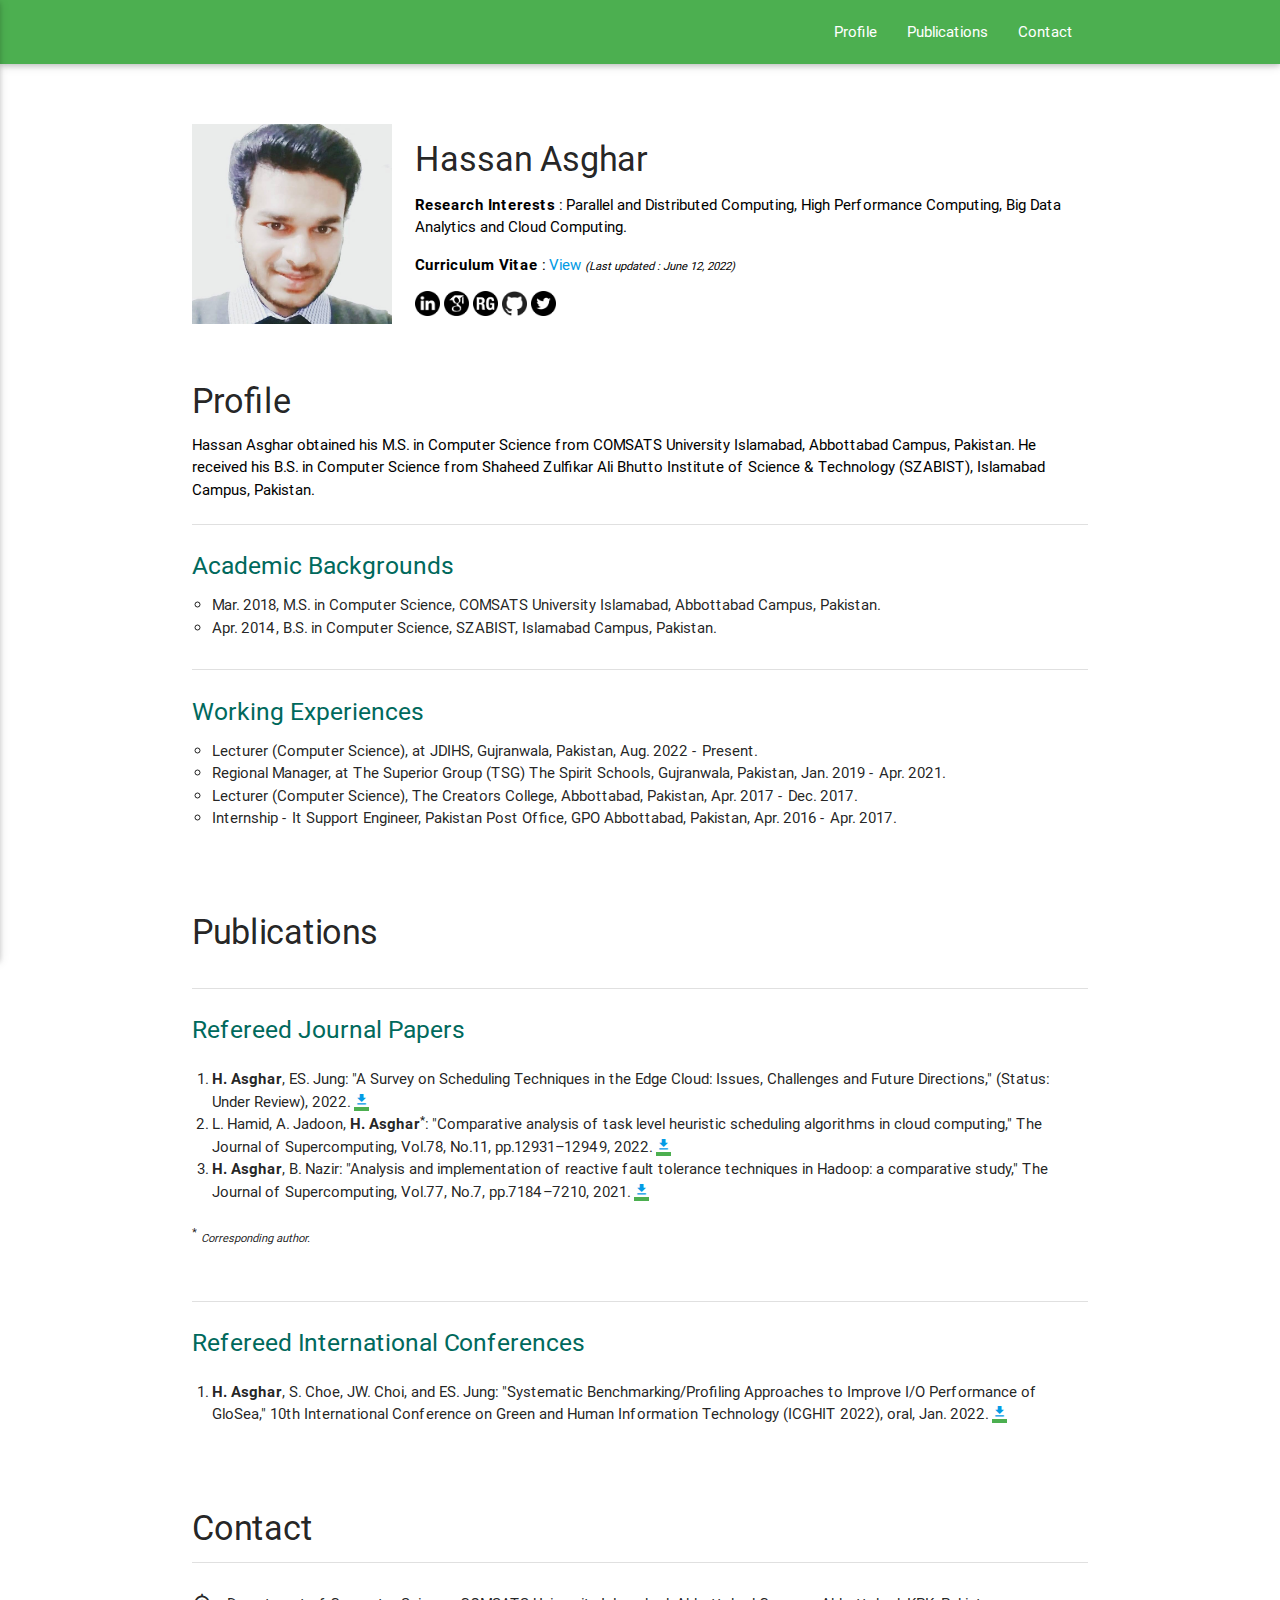
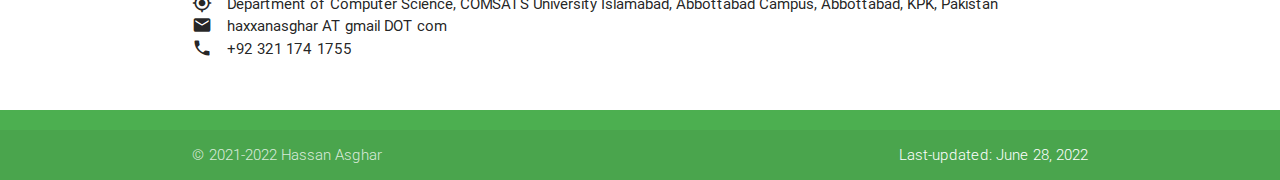
<file: index.html>
<!DOCTYPE html>
<html lang="english">

<head prefix="og: http://ogp.me/ns# fb: http://ogp.me/ns/fb# article: http://ogp.me/ns/article#">
  <meta charset="utf-8" />
  <meta http-equiv="Content-Type" content="text/html; charset=UTF-8"/>
  <meta name="viewport" content="width=device-width, initial-scale=1, maximum-scale=1.0"/>
  <title>Hassan Asghar</title>
  <!-- CSS  -->
  <link href="https://fonts.googleapis.com/icon?family=Material+Icons" rel="stylesheet">
  <link href="css/materialize.css" type="text/css" rel="stylesheet" media="screen,projection"/>
  <link href="css/style.css" type="text/css" rel="stylesheet" media="screen,projection"/>

  <!-- favicon -->
  <link rel="shortcut icon" href="figures/circuit_black.ico" />

	<!-- OGP -->
	<meta property="og:title" content="Hassan Asghar" />
	<meta property="og:type" content="website" />
	<meta property="og:description" content="I am Hassan.This site introduces my profile and current research progress." />
	<meta property="og:image" content="" />
	<meta property="fb:admins" content="100006481691635" />
</head>


<body>
  <nav class="green" role="navigation">
    <div class="nav-wrapper container">
      <ul class="right hide-on-med-and-down">
        <li><a href="#sec-profile">Profile</a></li>
        <li><a href="#sec-publications">Publications</a></li>
        <li><a href="#sec-contact">Contact</a></li>
      </ul>

      <!-- for mobile phones -->
      <ul id="nav-mobile" class="side-nav">
        <li><a href="#sec-profile">Profile</a></li>
        <li><a href="#sec-publications">Publications</a></li>
        <li><a href="#sec-contact">Contact</a></li>
      </ul>
      <a href="#" data-activates="nav-mobile" class="button-collapse"><i class="material-icons">menu</i></a>
    </div>
  </nav>


  <!-- ---------------Top of Page--------------- -->
   
    <div class="container">
    <div class="section no-pad-bot" id="sec-top">
      <br><br>
      <div class="row">
	
        <div class="col m3.8 l3.8 hide-on-small-only left">
          <img class="responsive-img" width="200" height="220" alt="Hassan Asghar Picture" src="figures/Hassan.jpeg" />
        </div>
        <div class="col s12 m9 l9">
		<h4 class="header">Hassan Asghar</h4>
					
						<p class="black-text"> <b class="black-text">Research Interests</b> : Parallel and Distributed Computing, High Performance Computing, Big Data Analytics and Cloud Computing.</p>
						<p class="black-text"><b class="black-text">Curriculum Vitae</b> : <a href="Asghar_cv.pdf" target="blank">View</a> <small><i>(Last updated : June 12, 2022)</i></small></p>
							
							<a href="https://www.linkedin.com/in/haxxanasghar/"><img class="responsive-img" width="25" src="figures/linkedin.png" /></a>
							<a href="https://scholar.google.com/citations?hl=en&user=NU8-MGwAAAAJ"><img class="responsive-img" width="25" src="figures/google.png" /></a>
							<a href="https://www.researchgate.net/profile/Hassan-Asghar-2"><img class="responsive-img" width="25" src="figures/researchgate.png" /></a>
							<a href="https://github.com/haxxanasghar"><img class="responsive-img" width="25" src="figures/github.png" /></a>
							<a href="https://twitter.com/haxxanasghar"><img class="responsive-img" width="25" src="figures/twitter.png" /></a>
							
						
							
      </div>
	    
		
         	
	      </div>
	     
    </div>
	  
         

         
  </div>
       
	
  <!-- ---------------Profile--------------- -->
  <div class="container">
    <div class="section no-pad-bot" id="sec-profile">
      <h4 class="header">Profile</h4>
      <span class="black-text">Hassan Asghar obtained his M.S. in Computer Science from COMSATS University Islamabad, Abbottabad Campus, Pakistan. He received his B.S. in Computer Science from Shaheed Zulfikar Ali Bhutto Institute of Science & Technology (SZABIST), Islamabad Campus, Pakistan.</span>
    </div>
    <br />
    <div class="divider"></div>
    <div class="section">
      <h5 class="header teal-text text-darken-3">Academic Backgrounds</h5>
      <ul id="mylist">
        <li>Mar. 2018, M.S. in Computer Science, COMSATS University Islamabad, Abbottabad Campus, Pakistan.</li>
        <li>Apr. 2014, B.S. in Computer Science, SZABIST, Islamabad Campus, Pakistan.</li>
      
      </ul>
    </div>
    <div class="divider"></div>
    <div class="section">
      <h5 class="header teal-text text-darken-3">Working Experiences</h5>
      <ul id="mylist">
        <li>Lecturer (Computer Science), at JDIHS, Gujranwala, Pakistan, Aug. 2022 - Present. </li>
	<li>Regional Manager, at The Superior Group (TSG) The Spirit Schools, Gujranwala, Pakistan, Jan. 2019 - Apr. 2021. </li>
        <li>Lecturer (Computer Science), The Creators College, Abbottabad, Pakistan, Apr. 2017 - Dec. 2017.</li>
        <li>Internship - It Support Engineer, Pakistan Post Office, GPO Abbottabad, Pakistan, Apr. 2016 - Apr. 2017.</li>
      </ul>
    </div>
  
    
 
    

  </div>
  <br />

  <!-- ---------------Publications--------------- -->
  <div class="container">
    <div class="section no-pad-bot" id="sec-publications">
      <h4 class="header">Publications</h4>
    </div>
    <br />
    <div class="divider"></div>
    <div class="section"><!-- Refereed Journal Papers -->
      <h5 class="header teal-text text-darken-3">Refereed Journal Papers</h5>
      <div class="valign-wrapper">
        <ol id="mylist">
					<li>
						<b>H. Asghar</b>, ES. Jung: "A Survey on Scheduling Techniques in the Edge Cloud: Issues, Challenges and Future Directions," (Status: Under Review), 2022. 
						<a href="https://arxiv.org/pdf/2202.07799.pdf" target="_blank" class="btn-small waves-light green"><i class="tiny material-icons white">file_download</i></a>
					</li>
					<li>
						L. Hamid, A. Jadoon, <b>H. Asghar<sup>*</sup></b>: "Comparative analysis of task level heuristic scheduling algorithms in cloud computing," The Journal of Supercomputing, Vol.78, No.11, pp.12931–12949, 2022. 
						<a href="https://link.springer.com/article/10.1007/s11227-022-04382-x" target="_blank" class="btn-small waves-light green"><i class="tiny material-icons white">file_download</i></a>
					</li>
					<li>
						<b>H. Asghar</b>, B. Nazir: "Analysis and implementation of reactive fault tolerance techniques in Hadoop: a comparative study," The Journal of Supercomputing, Vol.77, No.7, pp.7184–7210, 2021. 
						<a href="https://link.springer.com/article/10.1007/s11227-020-03491-9" target="_blank" class="btn-small waves-light green"><i class="tiny material-icons white">file_download</i></a>
					</li>
					<br>
			<sup>*</sup> <i><small>Corresponding author.</small></i>		
					
      </div>
    </div><!-- END of Refereed Journal Papers -->

    <br /><div class="divider"></div>
    <div class="section"><!-- Refereed International Conferences -->
      <h5 class="header teal-text text-darken-3">Refereed International Conferences</h5>

      <div class="valign-wrapper">
        <ol id="mylist" class="left">
					<li>
						<b>H. Asghar</b>, S. Choe, JW. Choi, and ES. Jung: "Systematic Benchmarking/Profiling Approaches to Improve I/O Performance of GloSea," 10th International Conference on Green and Human Information Technology (ICGHIT 2022), oral, Jan. 2022.
						<a href="https://www.researchgate.net/publication/358503056_Systematic_BenchmarkingProfiling_Approaches_to_Improve_IO_Performance_of_GloSea" target="_blank" class="btn-small waves-light green"><i class="tiny material-icons white">file_download</i></a>
					</li>

					
        </ol>
      </div>
    </div><!-- END of Refereed International Conferences -->

    
		
  </div>
  <br>

  <!-- ---------------Contact--------------- -->
  <div class="container">
    <div class="section no-pad-bot" id="sec-contact">
      <h4 class="header">Contact</h4>
    </div>
    <div class="divider"></div>
    <div class="section">
      <ul>
        <li><i style="font-size: 20px" class="tiny material-icons left">my_location</i>Department of Computer Science, COMSATS University Islamabad, Abbottabad Campus, Abbottabad, KPK, Pakistan</li>
      	<li><i style="font-size: 20px" class="tiny material-icons left">email</i>haxxanasghar AT gmail DOT com</li>
	<li><i style="font-size: 20px" class="tiny material-icons left">phone</i>+92 321 174 1755</li>
        
	</ul>
    </div>
  </div>

  <footer class="page-footer green">
    <div class="footer-copyright">
      <div class="container">
        © 2021-2022 Hassan Asghar
        <a class="white-text right">Last-updated: June 28, 2022</a>
      </div>
    </div>
  </footer>

  <!-- Scripts -->
  <script src="https://code.jquery.com/jquery-2.1.1.min.js"></script>
  <script src="js/materialize.js"></script>
  <script src="js/init.js"></script>
	
  </body>
	
</html>
</file>
<file: css/style.css>
/* Custom Stylesheet */
/**
 * Use this file to override Materialize files so you can update
 * the core Materialize files in the future
 *
 * Made By MaterializeCSS.com
 */

.icon-block {
  padding: 0 15px;
}
.icon-block .material-icons {
	font-size: inherit;
}

/* my settings */
ul#mylist li {
  list-style-type: circle;
  margin-left: 20px;
}

ol#mylist {
  padding-left: 0;
}

/* my settings */
ol#mylist li {
  list-style-type: decimal;
  margin-left: 20px;
  margin-right: 12px;
}
</file>
